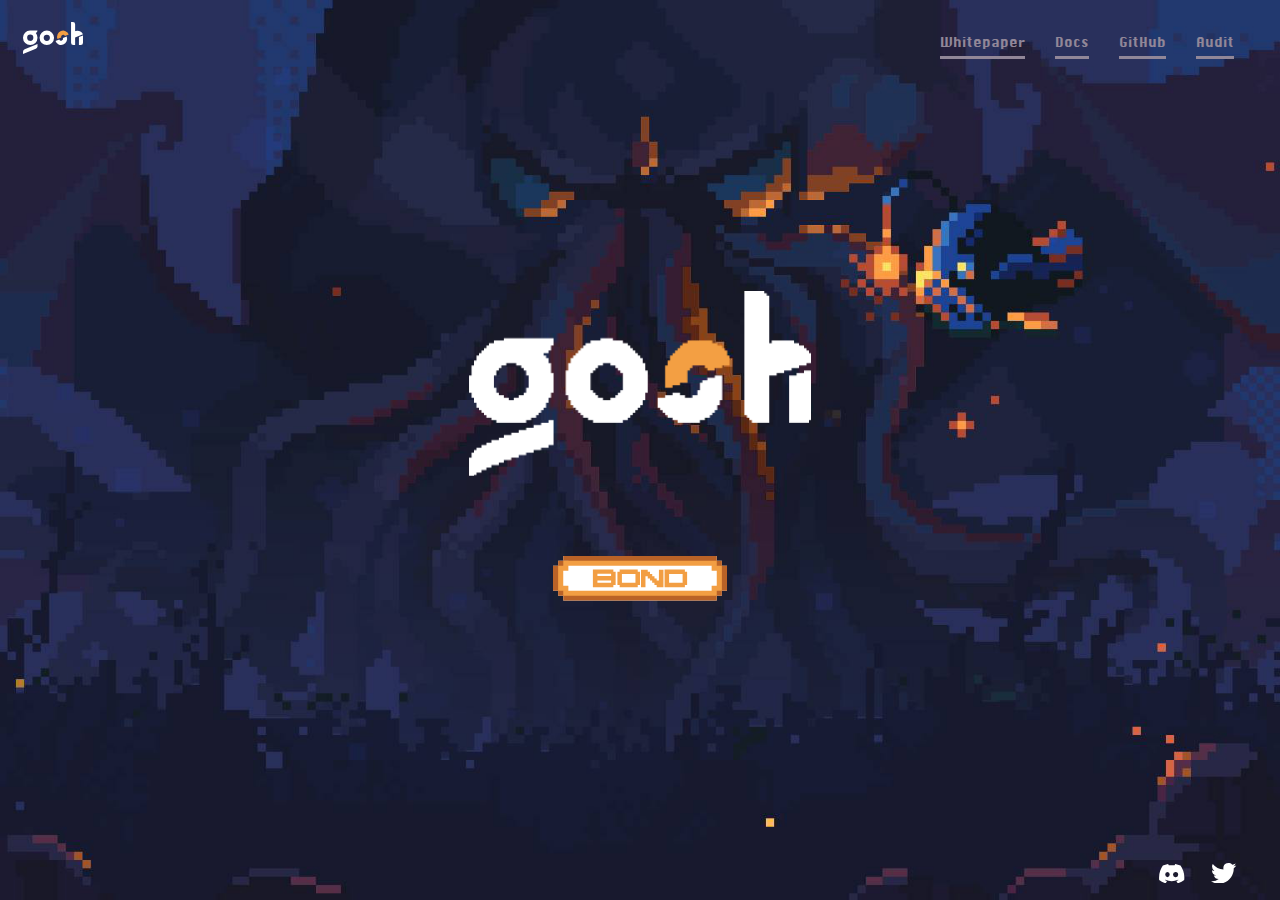
<file: index.html>
<html lang="" class="adapter-pc" style="font-size: 125.937px;">

<head>
    <meta charset="utf-8">
    <meta http-equiv="X-UA-Compatible" content="IE=edge">
    <meta name="viewport" content="width=device-width,initial-scale=1">
    <link rel="icon" href="favicon.ico">
    <title>Gosh</title>
    <link href="css/chunk-0bda73af.5513d7d2.css" rel="prefetch">
    <link href="css/chunk-17923a30.83232279.css" rel="prefetch">
    <link href="css/chunk-5d6a073c.6214b920.css" rel="prefetch">
    <link href="css/chunk-5f122b78.9e02d19f.css" rel="prefetch">
    <link href="css/chunk-b3394f08.de327e2a.css" rel="prefetch">
    <link href="js/chunk-0bda73af.dd2db3b6.js" rel="prefetch">
    <link href="js/chunk-17923a30.539be5fd.js" rel="prefetch">
    <link href="js/chunk-5d6a073c.10cf38d7.js" rel="prefetch">
    <link href="js/chunk-5f122b78.3b3dd0e3.js" rel="prefetch">
    <link href="js/chunk-b3394f08.213f56e0.js" rel="prefetch">
    <link href="css/app.966ac491.css" rel="preload" as="style">
    <link href="js/app.1b744d5b.js" rel="preload" as="script">
    <link href="js/chunk-vendors.252ba643.js" rel="preload" as="script">
    <link href="css/app.966ac491.css" rel="stylesheet">
    <link rel="stylesheet" type="text/css" href="css/chunk-b3394f08.de327e2a.css">
    <script charset="utf-8" src="js/chunk-b3394f08.213f56e0.js"></script>
</head>

<body><noscript><strong>We're sorry but gosh doesn't work properly without JavaScript enabled. Please enable it to
            continue.</strong></noscript>
    <div id="app">
        <div data-v-c00c9f9a="" class="app">
            <div data-v-c00c9f9a="" class="header">
                <div data-v-c00c9f9a=""><a data-v-c00c9f9a="" href="#/" aria-current="page"
                        class="router-link-exact-active router-link-active"><img data-v-c00c9f9a=""
                            src="img/logo.db27a524.svg" class="logo"></a></div>
                <div data-v-c00c9f9a="">
                    <ul data-v-c00c9f9a="">
                        <li data-v-c00c9f9a="">Whitepaper</li>
                        <li data-v-c00c9f9a="">
                            <a href="https://app.dework.xyz/gosh-realm" target="_blank"
                                style="text-decoration:none; color:#918798;">
                                Dework
                            </a>
                        </li>
                    </ul>
                </div>
            </div>
            <div data-v-c00c9f9a="" class="content">
                <div data-v-21598b4d="" data-v-c00c9f9a="" class="index ">
                    <div data-v-21598b4d="">
                        <div data-v-21598b4d=""><img data-v-21598b4d="" src="img/logo-1.5b1f2aac.svg"
                                class="index-logo"></div>
                    </div>
                </div>
            </div>
            <div data-v-c00c9f9a="" class="footer">
                <div data-v-18d4737c="" data-v-c00c9f9a="" class="footer"><a data-v-18d4737c=""
                        href="https://discord.gg/yT7JRFd8" target="_blank"><svg data-v-18d4737c=""
                            xmlns="http://www.w3.org/2000/svg" viewBox="0 0 40.89 31.17" class="svg-w">
                            <path data-v-18d4737c=""
                                d="M141.1,75a33.27,33.27,0,0,0-8.32-2.58.11.11,0,0,0-.13.06,23.23,23.23,0,0,0-1,2.13,31.18,31.18,0,0,0-9.35,0,22.13,22.13,0,0,0-1.05-2.13.12.12,0,0,0-.13-.06A33.35,33.35,0,0,0,112.75,75a.1.1,0,0,0,0,0,34.49,34.49,0,0,0-6,23.28.14.14,0,0,0,0,.1,34.22,34.22,0,0,0,10.21,5.16.15.15,0,0,0,.14,0,23.67,23.67,0,0,0,2.09-3.4.13.13,0,0,0-.07-.18,21.69,21.69,0,0,1-3.19-1.52.13.13,0,0,1,0-.22c.21-.16.43-.32.63-.49a.13.13,0,0,1,.13,0,24.17,24.17,0,0,0,20.56,0,.13.13,0,0,1,.13,0c.2.17.42.33.64.49a.14.14,0,0,1,0,.22,20.29,20.29,0,0,1-3.19,1.52.14.14,0,0,0-.07.18,28.67,28.67,0,0,0,2.09,3.4.15.15,0,0,0,.14,0,34.08,34.08,0,0,0,10.23-5.16.14.14,0,0,0,0-.1,34.22,34.22,0,0,0-6-23.27s0,0-.06,0M120.15,93.67a4.15,4.15,0,0,1,0-8.24,4.15,4.15,0,0,1,0,8.24m13.59,0a4.15,4.15,0,1,1,3.68-4.12,3.93,3.93,0,0,1-3.68,4.12"
                                transform="translate(-106.49 -72.41)" class="cls-svg"></path>
                        </svg></a><a data-v-18d4737c="" href=""><svg data-v-18d4737c=""
                            xmlns="http://www.w3.org/2000/svg" viewBox="0 0 38.35 31.17" class="svg-w">
                            <path data-v-18d4737c=""
                                d="M152.81,76.1a15.52,15.52,0,0,1-4.52,1.24A7.81,7.81,0,0,0,151.75,73a15.71,15.71,0,0,1-5,1.91,7.87,7.87,0,0,0-13.62,5.38,7.64,7.64,0,0,0,.21,1.8,22.35,22.35,0,0,1-16.22-8.22,7.79,7.79,0,0,0-1.07,4,7.87,7.87,0,0,0,3.5,6.55,7.79,7.79,0,0,1-3.56-1v.1a7.86,7.86,0,0,0,6.31,7.71,7.84,7.84,0,0,1-2.07.28,8,8,0,0,1-1.48-.14,7.88,7.88,0,0,0,7.35,5.46,15.79,15.79,0,0,1-9.77,3.37,16.51,16.51,0,0,1-1.88-.11,22.29,22.29,0,0,0,12.06,3.54c14.47,0,22.39-12,22.39-22.39,0-.35,0-.68,0-1A16,16,0,0,0,152.81,76.1Z"
                                transform="translate(-114.46 -72.41)" class="cls-svg"></path>
                        </svg></a></div>
            </div>
        </div>
    </div>
    <script src="js/chunk-vendors.252ba643.js"></script>
    <script src="js/app.1b744d5b.js"></script>
</body>
<div id="edge-translate-notifier-container" class="edge-translate-notifier-center"></div>

</html>
</file>
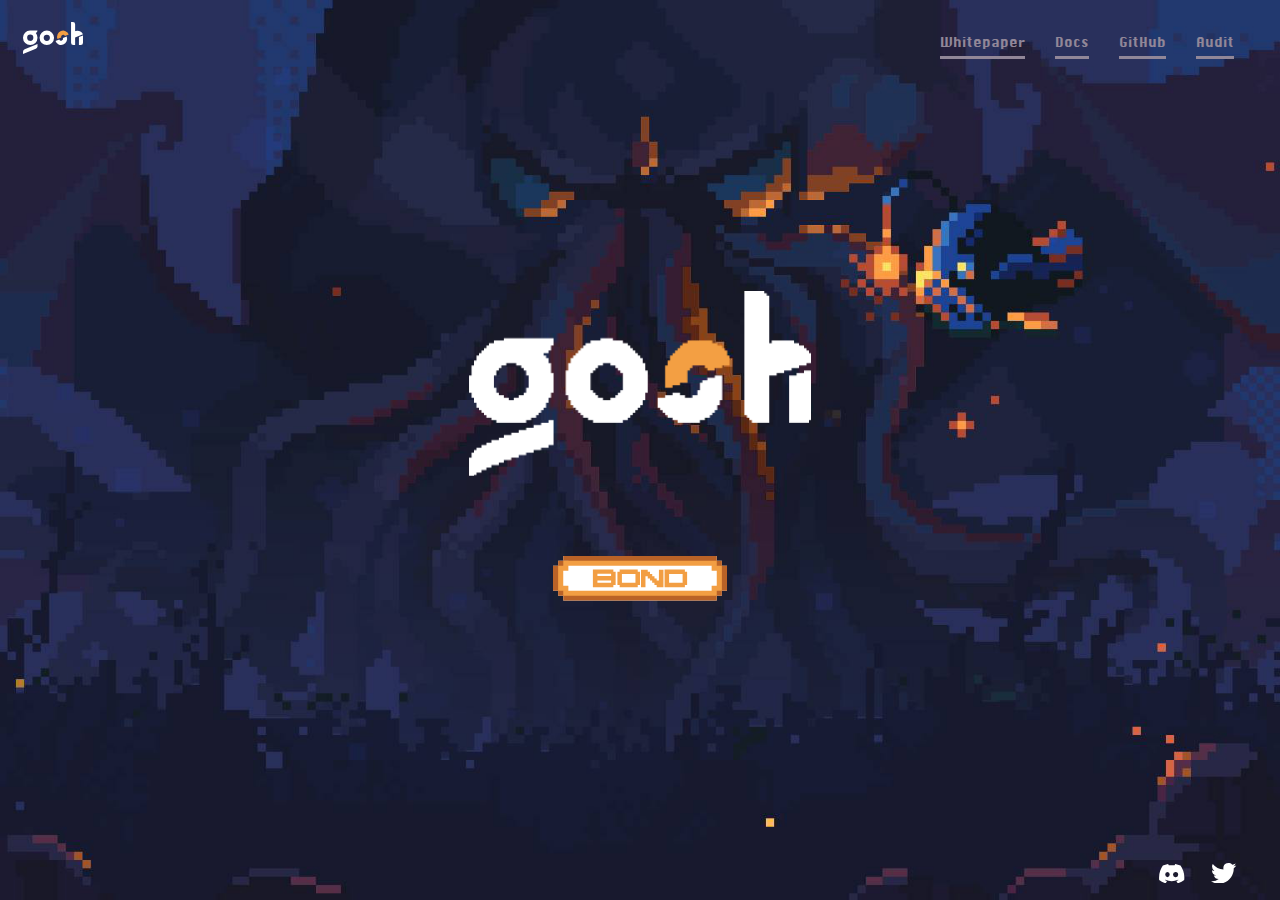
<file: gosh_spa.html>
<html lang="" class="adapter-pc" style="font-size: 125.937px;">

<head>
    <meta charset="utf-8">
    <meta http-equiv="X-UA-Compatible" content="IE=edge">
    <meta name="viewport" content="width=device-width,initial-scale=1">
    <link rel="icon" href="favicon.ico">
    <title>Gosh</title>
    <link href="css/chunk-0bda73af.5513d7d2.css" rel="prefetch">
    <link href="css/chunk-17923a30.83232279.css" rel="prefetch">
    <link href="css/chunk-5d6a073c.6214b920.css" rel="prefetch">
    <link href="css/chunk-5f122b78.9e02d19f.css" rel="prefetch">
    <link href="css/chunk-b3394f08.de327e2a.css" rel="prefetch">
    <link href="js/chunk-0bda73af.dd2db3b6.js" rel="prefetch">
    <link href="js/chunk-17923a30.539be5fd.js" rel="prefetch">
    <link href="js/chunk-5d6a073c.10cf38d7.js" rel="prefetch">
    <link href="js/chunk-5f122b78.3b3dd0e3.js" rel="prefetch">
    <link href="js/chunk-b3394f08.213f56e0.js" rel="prefetch">
    <link href="css/app.966ac491.css" rel="preload" as="style">
    <link href="js/app.1b744d5b.js" rel="preload" as="script">
    <link href="js/chunk-vendors.252ba643.js" rel="preload" as="script">
    <link href="css/app.966ac491.css" rel="stylesheet">
    <link rel="stylesheet" type="text/css" href="css/chunk-b3394f08.de327e2a.css">
    <script charset="utf-8" src="js/chunk-b3394f08.213f56e0.js"></script>
</head>

<body><noscript><strong>We're sorry but gosh doesn't work properly without JavaScript enabled. Please enable it to
            continue.</strong></noscript>
    <div id="app">
        <div data-v-c00c9f9a="" class="app">
            <div data-v-c00c9f9a="" class="header">
                <div data-v-c00c9f9a=""><a data-v-c00c9f9a="" href="#/" aria-current="page"
                        class="router-link-exact-active router-link-active"><img data-v-c00c9f9a=""
                            src="img/logo.db27a524.svg" class="logo"></a></div>
                <div data-v-c00c9f9a="">
                    <ul data-v-c00c9f9a="">
                        <li data-v-c00c9f9a="">Whitepaper</li>
                        <li data-v-c00c9f9a="">
                            <a href="https://app.dework.xyz/gosh-realm" target="_blank"
                                style="text-decoration:none; color:#918798;">
                                Dework
                            </a>
                        </li>
                    </ul>
                </div>
            </div>
            <div data-v-c00c9f9a="" class="content">
                <div data-v-21598b4d="" data-v-c00c9f9a="" class="index ">
                    <div data-v-21598b4d="">
                        <div data-v-21598b4d=""><img data-v-21598b4d="" src="img/logo-1.5b1f2aac.svg"
                                class="index-logo"></div>
                    </div>
                </div>
            </div>
            <div data-v-c00c9f9a="" class="footer">
                <div data-v-18d4737c="" data-v-c00c9f9a="" class="footer"><a data-v-18d4737c=""
                        href="https://discord.gg/yT7JRFd8" target="_blank"><svg data-v-18d4737c=""
                            xmlns="http://www.w3.org/2000/svg" viewBox="0 0 40.89 31.17" class="svg-w">
                            <path data-v-18d4737c=""
                                d="M141.1,75a33.27,33.27,0,0,0-8.32-2.58.11.11,0,0,0-.13.06,23.23,23.23,0,0,0-1,2.13,31.18,31.18,0,0,0-9.35,0,22.13,22.13,0,0,0-1.05-2.13.12.12,0,0,0-.13-.06A33.35,33.35,0,0,0,112.75,75a.1.1,0,0,0,0,0,34.49,34.49,0,0,0-6,23.28.14.14,0,0,0,0,.1,34.22,34.22,0,0,0,10.21,5.16.15.15,0,0,0,.14,0,23.67,23.67,0,0,0,2.09-3.4.13.13,0,0,0-.07-.18,21.69,21.69,0,0,1-3.19-1.52.13.13,0,0,1,0-.22c.21-.16.43-.32.63-.49a.13.13,0,0,1,.13,0,24.17,24.17,0,0,0,20.56,0,.13.13,0,0,1,.13,0c.2.17.42.33.64.49a.14.14,0,0,1,0,.22,20.29,20.29,0,0,1-3.19,1.52.14.14,0,0,0-.07.18,28.67,28.67,0,0,0,2.09,3.4.15.15,0,0,0,.14,0,34.08,34.08,0,0,0,10.23-5.16.14.14,0,0,0,0-.1,34.22,34.22,0,0,0-6-23.27s0,0-.06,0M120.15,93.67a4.15,4.15,0,0,1,0-8.24,4.15,4.15,0,0,1,0,8.24m13.59,0a4.15,4.15,0,1,1,3.68-4.12,3.93,3.93,0,0,1-3.68,4.12"
                                transform="translate(-106.49 -72.41)" class="cls-svg"></path>
                        </svg></a><a data-v-18d4737c="" href=""><svg data-v-18d4737c=""
                            xmlns="http://www.w3.org/2000/svg" viewBox="0 0 38.35 31.17" class="svg-w">
                            <path data-v-18d4737c=""
                                d="M152.81,76.1a15.52,15.52,0,0,1-4.52,1.24A7.81,7.81,0,0,0,151.75,73a15.71,15.71,0,0,1-5,1.91,7.87,7.87,0,0,0-13.62,5.38,7.64,7.64,0,0,0,.21,1.8,22.35,22.35,0,0,1-16.22-8.22,7.79,7.79,0,0,0-1.07,4,7.87,7.87,0,0,0,3.5,6.55,7.79,7.79,0,0,1-3.56-1v.1a7.86,7.86,0,0,0,6.31,7.71,7.84,7.84,0,0,1-2.07.28,8,8,0,0,1-1.48-.14,7.88,7.88,0,0,0,7.35,5.46,15.79,15.79,0,0,1-9.77,3.37,16.51,16.51,0,0,1-1.88-.11,22.29,22.29,0,0,0,12.06,3.54c14.47,0,22.39-12,22.39-22.39,0-.35,0-.68,0-1A16,16,0,0,0,152.81,76.1Z"
                                transform="translate(-114.46 -72.41)" class="cls-svg"></path>
                        </svg></a></div>
            </div>
        </div>
    </div>
    <script src="js/chunk-vendors.252ba643.js"></script>
    <script src="js/app.1b744d5b.js"></script>
</body>
<div id="edge-translate-notifier-container" class="edge-translate-notifier-center"></div>

</html>
</file>
<file: css/chunk-0bda73af.5513d7d2.css>
.s-button[data-v-b50bda0a]{background-size:100% 100%;border:0;cursor:pointer;line-height:1}.s-button>div[data-v-b50bda0a]{position:relative;top:-.01rem}.s1[data-v-b50bda0a]{background:url(../img/btn-1.8ca7975d.svg) 50% no-repeat scroll}.s2[data-v-b50bda0a]{background:url(../img/btn-2.31e78c09.svg) 50% no-repeat scroll}.s3[data-v-b50bda0a]{background:url(../img/btn-3.b461cdd2.svg) 50% no-repeat scroll}.coin[data-v-2f9743e9]{width:.5rem}.flex1[data-v-2f9743e9]{display:flex;align-items:center}.b-btn[data-v-2f9743e9]{width:1.4rem;height:.4rem;font-size:.18rem;color:#fff;font-family:acf}.flex.bank[data-v-2f9743e9]{justify-content:space-around;align-content:left}.bank-title[data-v-2f9743e9]{font-size:.24rem;font-weight:700;white-space:nowrap}.bank-desc[data-v-2f9743e9]{text-align:left;font-size:.18rem;color:#8b99b5}.price-s1[data-v-2f9743e9]{color:#f39f43;font-size:.24rem;font-weight:700}.price-s2[data-v-2f9743e9]{color:#8b99b5;font-size:.18rem;white-space:nowrap}.price-s3[data-v-2f9743e9]{font-size:.24rem;font-weight:700}.info[data-v-2f9743e9]{margin-left:.2rem}.info1[data-v-2f9743e9],.info[data-v-2f9743e9]{display:inline-block;background:url(../img/exc.02857740.svg) 50% no-repeat scroll;background-size:cover;width:.14rem;height:.14rem}.info1[data-v-2f9743e9]{margin-left:.1rem}.tb-container[data-v-2f9743e9]{margin:.15rem .48rem}.tb-container span[data-v-2f9743e9]{vertical-align:middle}.tb-item[data-v-2f9743e9]{display:flex;justify-content:space-between;align-items:center;text-align:left}.tb-item.head[data-v-2f9743e9]{font-size:.16rem}.tb-item>div[data-v-2f9743e9]{width:17%}.tb-item>div[data-v-2f9743e9]:first-child{flex-grow:1}.tb-item>div[data-v-2f9743e9]:nth-child(2){width:20%}.tb-item>div[data-v-2f9743e9]:nth-child(3){width:18%}.tb-item>div[data-v-2f9743e9]:nth-child(4){width:15%}.tb-item>div[data-v-2f9743e9]:nth-child(5){width:14%}.tb-container-s[data-v-2f9743e9]{overflow:auto;height:2.3rem}.tb-container-s .tb-item[data-v-2f9743e9]{margin:0 .45rem .18rem .45rem}.flower[data-v-2f9743e9]{width:.38rem;vertical-align:middle;margin-right:.15rem}.tb-item-title[data-v-2f9743e9]{font-size:.2rem;font-weight:700;vertical-align:middle}.s2[data-v-2f9743e9]{width:2.6rem;margin-right:1.2rem;margin-top:.28rem;font-size:.23rem;font-family:acf;color:#f39f43;height:.7rem}.bond[data-v-2f9743e9]{width:88.89%;margin:auto;padding-top:.12rem}.bond-item[data-v-2f9743e9]{background:url(../img/border.bfe28015.svg) 50% no-repeat scroll;background-size:100% 100%;height:3.6rem;margin-bottom:.31rem;margin-top:-.01rem;overflow:hidden}.bond-item.s-1[data-v-2f9743e9]{height:3.4rem}.bond-item-container[data-v-2f9743e9]{overflow:auto;height:100%}.flex[data-v-2f9743e9]{margin:.2rem .42rem;align-items:center}.flex>div[data-v-2f9743e9]:first-child{width:45%}.flex>div[data-v-2f9743e9]:last-child{width:48%}.flex.token[data-v-2f9743e9]{text-align:left}.flex-token[data-v-2f9743e9]{display:flex;text-align:left}.flex-token>div[data-v-2f9743e9]{width:33%}.token-title[data-v-2f9743e9]{color:#8b99b5;margin-bottom:.1rem;margin-top:.55rem}.token-desc[data-v-2f9743e9],.token-title[data-v-2f9743e9]{font-size:.24rem;font-weight:700}.gosh[data-v-2f9743e9]{width:1.2rem;margin-right:.37rem;vertical-align:middle}.gosh-title[data-v-2f9743e9]{font-size:.36rem;font-weight:700;vertical-align:middle}.gosh-desc[data-v-2f9743e9]{font-size:.24rem;line-height:.28rem;margin-top:.32rem;height:1.29rem;overflow:auto;font-weight:700}
</file>
<file: css/chunk-17923a30.83232279.css>
.s-button[data-v-b50bda0a]{background-size:100% 100%;border:0;cursor:pointer;line-height:1}.s-button>div[data-v-b50bda0a]{position:relative;top:-.01rem}.s1[data-v-b50bda0a]{background:url(../img/btn-1.8ca7975d.svg) 50% no-repeat scroll}.s2[data-v-b50bda0a]{background:url(../img/btn-2.31e78c09.svg) 50% no-repeat scroll}.s3[data-v-b50bda0a]{background:url(../img/btn-3.b461cdd2.svg) 50% no-repeat scroll}.vest-btn[data-v-e792f71c]{width:4.64rem;height:.95rem;color:var(--color-c2);font-size:.22rem;font-family:acf}.vest-btn span[data-v-e792f71c],.vest-btn svg[data-v-e792f71c]{vertical-align:middle}.vest-btn.white[data-v-e792f71c]{color:#fff}.cls-1[data-v-e792f71c]{fill:var(--color-c2)}.twitter[data-v-e792f71c]{width:.38rem}.vest-desc[data-v-e792f71c]{font-size:.24rem;color:var(--color-c6);margin-bottom:.39rem}.flex.vest[data-v-e792f71c]{font-size:.24rem;margin-bottom:.24rem}.flex.vest span[data-v-e792f71c]{margin-left:.06rem}.vest-coin[data-v-e792f71c],.vest-title[data-v-e792f71c]{margin-bottom:.14rem;font-size:.24rem}.vest-sub-title[data-v-e792f71c]{margin-bottom:.54rem;font-size:.37rem}.vest-sub-title span[data-v-e792f71c]{margin:0 .125rem}.coin[data-v-e792f71c]{width:.5rem;margin:0 .06rem}.detail[data-v-e792f71c]{background:url(../img/border.bfe28015.svg) 50% no-repeat scroll;background-size:100%;width:69%;margin:0 auto;overflow:hidden}.detail .detail-content[data-v-e792f71c]{margin:.8rem 2.79rem .4rem 2.79rem}
</file>
<file: css/chunk-5d6a073c.6214b920.css>
.s-button[data-v-b50bda0a]{background-size:100% 100%;border:0;cursor:pointer;line-height:1}.s-button>div[data-v-b50bda0a]{position:relative;top:-.01rem}.s1[data-v-b50bda0a]{background:url(../img/btn-1.8ca7975d.svg) 50% no-repeat scroll}.s2[data-v-b50bda0a]{background:url(../img/btn-2.31e78c09.svg) 50% no-repeat scroll}.s3[data-v-b50bda0a]{background:url(../img/btn-3.b461cdd2.svg) 50% no-repeat scroll}.mybond-c[data-v-4df350d7]{font-size:.24rem;color:#8b99b5;margin-top:.24rem;font-weight:700}.mybond-s[data-v-4df350d7]{margin-bottom:1.3rem;margin-top:.08rem}.mybond-s img[data-v-4df350d7]{width:1.25rem;vertical-align:middle;margin-right:.37rem}.mybond-s span[data-v-4df350d7]{font-size:.38rem;font-weight:700;vertical-align:middle}.small-coin[data-v-4df350d7]{width:.2rem;vertical-align:middle}.coin[data-v-4df350d7]{width:.5rem}.flex1[data-v-4df350d7]{display:flex;align-items:center}.b-btn[data-v-4df350d7]{width:1.4rem;height:.4rem;font-size:.18rem;color:#fff;font-family:acf;letter-spacing:.05rem}.flex.bank[data-v-4df350d7]{justify-content:space-around;align-content:left}.bank-title[data-v-4df350d7]{font-size:.24rem;font-weight:700;white-space:nowrap}.bank-desc[data-v-4df350d7]{text-align:left;font-size:.18rem;color:#8b99b5}.price-s1[data-v-4df350d7]{color:#f39f43;font-size:.24rem;font-weight:700}.price-s2[data-v-4df350d7]{color:#8b99b5;font-size:.18rem;white-space:nowrap}.price-s3[data-v-4df350d7]{font-size:.24rem;font-weight:700}.info[data-v-4df350d7]{display:inline-block;background:url(../img/exc.02857740.svg) 50% no-repeat scroll;background-size:cover;width:.14rem;height:.14rem;margin-left:.2rem}.tb-container[data-v-4df350d7]{margin:.15rem .48rem}.tb-container span[data-v-4df350d7]{vertical-align:middle}.tb-item[data-v-4df350d7]{display:flex;justify-content:space-between;align-items:center;text-align:left}.tb-item.head[data-v-4df350d7]{font-size:.16rem}.tb-item>div[data-v-4df350d7]{width:17%}.tb-item>div[data-v-4df350d7]:first-child{flex-grow:1}.tb-item>div[data-v-4df350d7]:nth-child(2){width:20%}.tb-item>div[data-v-4df350d7]:nth-child(3){width:18%}.tb-item>div[data-v-4df350d7]:nth-child(4){width:15%}.tb-item>div[data-v-4df350d7]:nth-child(5){width:14%}.tb-container-s[data-v-4df350d7]{overflow:auto;height:2.3rem;margin-top:.25rem}.tb-container-s .tb-item[data-v-4df350d7]{margin:0 .45rem .3rem .45rem}.flower[data-v-4df350d7]{width:.38rem;vertical-align:middle;margin-right:.15rem}.tb-item-title[data-v-4df350d7]{font-size:.2rem;font-weight:700;vertical-align:middle}.s2[data-v-4df350d7]{width:2.6rem;margin-right:1.2rem;margin-top:.28rem;font-size:.23rem;font-family:acf;color:#f39f43;height:.7rem}.bond[data-v-4df350d7]{width:88.89%;margin:auto;padding-top:.12rem}.bond-item[data-v-4df350d7]{background:url(../img/border.bfe28015.svg) 50% no-repeat scroll;background-size:100% 100%;height:3.6rem;margin-bottom:.31rem;margin-top:-.01rem;overflow:hidden}.bond-item.s-1[data-v-4df350d7]{height:3.4rem}.bond-item-container[data-v-4df350d7]{overflow:auto;height:100%}.flex[data-v-4df350d7]{margin:.2rem .42rem;align-items:center}.flex>div[data-v-4df350d7]:first-child{width:45%}.flex>div[data-v-4df350d7]:last-child{width:48%}.flex.token[data-v-4df350d7]{text-align:left}.flex-token[data-v-4df350d7]{display:flex;text-align:left}.flex-token>div[data-v-4df350d7]{width:33%}.token-title[data-v-4df350d7]{color:#8b99b5;margin-bottom:.1rem;margin-top:.55rem}.token-desc[data-v-4df350d7],.token-title[data-v-4df350d7]{font-size:.24rem;font-weight:700}.gosh[data-v-4df350d7]{width:1.2rem;margin-right:.37rem;vertical-align:middle}.gosh-title[data-v-4df350d7]{font-size:.36rem;font-weight:700;vertical-align:middle}.gosh-desc[data-v-4df350d7]{font-size:.24rem;line-height:.28rem;margin-top:.32rem;height:1.29rem;overflow:auto;font-weight:700}
</file>
<file: css/chunk-5f122b78.9e02d19f.css>
.s-button[data-v-b50bda0a]{background-size:100% 100%;border:0;cursor:pointer;line-height:1}.s-button>div[data-v-b50bda0a]{position:relative;top:-.01rem}.s1[data-v-b50bda0a]{background:url(../img/btn-1.8ca7975d.svg) 50% no-repeat scroll}.s2[data-v-b50bda0a]{background:url(../img/btn-2.31e78c09.svg) 50% no-repeat scroll}.s3[data-v-b50bda0a]{background:url(../img/btn-3.b461cdd2.svg) 50% no-repeat scroll}.flex.coin[data-v-8ca08566]{width:100%;justify-content:space-between}.flex.coin>div[data-v-8ca08566]{width:100%}.slp-btn[data-v-8ca08566]{width:4.64rem;height:.95rem;color:var(--color-c2);font-size:.22rem;font-family:acf;margin:.47rem 0}.flex[data-v-8ca08566]{align-items:center}.price[data-v-8ca08566]{font-size:.24rem;vertical-align:middle;margin-left:.1rem}.time[data-v-8ca08566]{width:.32rem}.sub-desc-s[data-v-8ca08566]{font-size:.24rem;color:var(--color-c6);font-weight:700}.coin[data-v-8ca08566]{width:.5rem;vertical-align:middle;margin-right:.1rem}.detail-title[data-v-8ca08566]{font-size:.37rem;font-weight:700;margin-bottom:.32rem}.sub-title[data-v-8ca08566]{font-size:.35rem;margin-bottom:.15rem}.sub-desc[data-v-8ca08566]{font-size:.2rem}.flex.view[data-v-8ca08566]{font-size:.17rem;margin-bottom:.23rem;align-items:center}.flex.view span[data-v-8ca08566]{vertical-align:middle}.detail[data-v-8ca08566]{background:url(../img/border.bfe28015.svg) 50% no-repeat scroll;background-size:100%;width:69%;margin:0 auto;overflow:hidden}.detail .detail-content[data-v-8ca08566]{margin:.8rem 1.32rem}.info[data-v-8ca08566]{display:inline-block;background:url(../img/exc.02857740.svg) 50% no-repeat scroll;background-size:cover;width:.14rem;height:.14rem;margin-left:.1rem}
</file>
<file: css/chunk-b3394f08.de327e2a.css>
.index[data-v-21598b4d]{position:absolute;top:50%;left:50%;transform:translate3d(-50%,-50%,0);text-align:center;margin-top:-.49rem}.index-btn[data-v-21598b4d]{width:2.6rem;margin-top:1.2rem;cursor:pointer}.index-logo[data-v-21598b4d]{width:5.13rem}
</file>
<file: css/app.966ac491.css>
#app{font-family:Avenir,Helvetica,Arial,sans-serif;-webkit-font-smoothing:antialiased;-moz-osx-font-smoothing:grayscale;text-align:center;color:#fff}#nav{padding:30px}#nav a{font-weight:700;color:#2c3e50}#nav a.router-link-exact-active{color:#42b983}.footer[data-v-18d4737c]{text-align:right;margin-right:.65rem;padding-bottom:.25rem}.svg-w[data-v-18d4737c]{width:.38rem;margin-left:.4rem}.cls-svg[data-v-18d4737c]{fill:#fff}a:hover .cls-svg[data-v-18d4737c]{fill:#ff9d46}.app[data-v-c00c9f9a]{display:flex;flex-direction:column;min-height:100vh}.app .content[data-v-c00c9f9a]{position:relative;flex-grow:1}.back[data-v-c00c9f9a]{width:.5rem;margin-left:-.35rem}.header[data-v-c00c9f9a]{margin:.33rem .69rem;display:flex;justify-content:space-between}.header .logo[data-v-c00c9f9a]{width:.91rem;margin-left:-.35rem}.header>div[data-v-c00c9f9a]:last-child{text-align:right}.header ul li[data-v-c00c9f9a]{display:inline-block;margin-left:.45rem;cursor:pointer;color:#918798;font-family:krf;font-size:.2rem}.header ul li[data-v-c00c9f9a]:after{content:"";display:block;background:#918798;height:.04rem;margin-top:.1rem}.header ul li[data-v-c00c9f9a]:hover{color:#fff}.header ul li[data-v-c00c9f9a]:hover:after{background:#fff}.header ul li.active[data-v-c00c9f9a]{color:#fff}.header ul li.active[data-v-c00c9f9a]:after{background:#fff}body,html{margin:0;padding:0;font-size:14px;line-height:1;background-color:#28292c;background:url(../img/index.5a338bd2.jpg) 50% no-repeat fixed;background-size:cover}@font-face{font-family:acf;src:url(../fonts/AC-4B20_Unicode.b24b08ac.otf) format("otf"),url(../fonts/AC-4B20_Unicode.40a2fefe.ttf) format("ttf"),url(../fonts/AC-4B20_Unicode.86cdeb47.woff) format("woff")}@font-face{font-family:krf;src:url(../fonts/Krungthep.e5bf0519.otf) format("otf"),url(../fonts/Krungthep.15ec0931.ttf) format("ttf"),url(../fonts/Krungthep.e48fa4df.woff) format("woff")}.flex{display:flex;justify-content:space-between}::-webkit-scrollbar{width:5px;height:5px}::-webkit-scrollbar-track{background-color:transparent}::-webkit-scrollbar-thumb,::-webkit-scrollbar-thumb:hover{background-color:#a1a4ab}::-webkit-scrollbar-thumb:active{background-color:#a1a4ab}.t-center{text-align:center}.t-left{text-align:left}.t-right{text-align:right}.vm{vertical-align:middle}:root{--color-c1:#1c3077;--color-c2:#ff9d47;--color-c3:#37a8a6;--color-c4:#942460;--color-c5:#ff5a3c;--color-c6:#8b99b5}.c1{color:var(--color-c1)}.c2{color:var(--color-c2)}.c3{color:var(--color-c3)}.c4{color:var(--color-c4)}.c5{color:var(--color-c5)}.c6{color:var(--color-c6)}/*!
Animate.css - http://daneden.me/animate
Licensed under the MIT license

Copyright (c) 2013 Daniel Eden

Permission is hereby granted, free of charge, to any person obtaining a copy of this software and associated documentation files (the "Software"), to deal in the Software without restriction, including without limitation the rights to use, copy, modify, merge, publish, distribute, sublicense, and/or sell copies of the Software, and to permit persons to whom the Software is furnished to do so, subject to the following conditions:

The above copyright notice and this permission notice shall be included in all copies or substantial portions of the Software.

THE SOFTWARE IS PROVIDED "AS IS", WITHOUT WARRANTY OF ANY KIND, EXPRESS OR IMPLIED, INCLUDING BUT NOT LIMITED TO THE WARRANTIES OF MERCHANTABILITY, FITNESS FOR A PARTICULAR PURPOSE AND NONINFRINGEMENT. IN NO EVENT SHALL THE AUTHORS OR COPYRIGHT HOLDERS BE LIABLE FOR ANY CLAIM, DAMAGES OR OTHER LIABILITY, WHETHER IN AN ACTION OF CONTRACT, TORT OR OTHERWISE, ARISING FROM, OUT OF OR IN CONNECTION WITH THE SOFTWARE OR THE USE OR OTHER DEALINGS IN THE SOFTWARE.
*/.animated{-webkit-animation-duration:1s;animation-duration:1s;-webkit-animation-fill-mode:both;animation-fill-mode:both}.animated.infinite{-webkit-animation-iteration-count:infinite;animation-iteration-count:infinite}.animated.hinge{-webkit-animation-duration:2s;animation-duration:2s}@-webkit-keyframes bounce{0%,20%,50%,80%,to{transform:translateY(0)}40%{transform:translateY(-30px)}60%{transform:translateY(-15px)}}@keyframes bounce{0%,20%,50%,80%,to{transform:translateY(0)}40%{transform:translateY(-30px)}60%{transform:translateY(-15px)}}.bounce{-webkit-animation-name:bounce;animation-name:bounce}@-webkit-keyframes flash{0%,50%,to{opacity:1}25%,75%{opacity:0}}@keyframes flash{0%,50%,to{opacity:1}25%,75%{opacity:0}}.flash{-webkit-animation-name:flash;animation-name:flash}@-webkit-keyframes pulse{0%{transform:scale(1)}50%{transform:scale(1.1)}to{transform:scale(1)}}@keyframes pulse{0%{transform:scale(1)}50%{transform:scale(1.1)}to{transform:scale(1)}}.pulse{-webkit-animation-name:pulse;animation-name:pulse}@-webkit-keyframes rubberBand{0%{transform:scale(1)}30%{transform:scaleX(1.25) scaleY(.75)}40%{transform:scaleX(.75) scaleY(1.25)}60%{transform:scaleX(1.15) scaleY(.85)}to{transform:scale(1)}}@keyframes rubberBand{0%{transform:scale(1)}30%{transform:scaleX(1.25) scaleY(.75)}40%{transform:scaleX(.75) scaleY(1.25)}60%{transform:scaleX(1.15) scaleY(.85)}to{transform:scale(1)}}.rubberBand{-webkit-animation-name:rubberBand;animation-name:rubberBand}@-webkit-keyframes shake{0%,to{transform:translateX(0)}10%,30%,50%,70%,90%{transform:translateX(-10px)}20%,40%,60%,80%{transform:translateX(10px)}}@keyframes shake{0%,to{transform:translateX(0)}10%,30%,50%,70%,90%{transform:translateX(-10px)}20%,40%,60%,80%{transform:translateX(10px)}}.shake{-webkit-animation-name:shake;animation-name:shake}@-webkit-keyframes swing{20%{transform:rotate(15deg)}40%{transform:rotate(-10deg)}60%{transform:rotate(5deg)}80%{transform:rotate(-5deg)}to{transform:rotate(0deg)}}@keyframes swing{20%{transform:rotate(15deg)}40%{transform:rotate(-10deg)}60%{transform:rotate(5deg)}80%{transform:rotate(-5deg)}to{transform:rotate(0deg)}}.swing{transform-origin:top center;-webkit-animation-name:swing;animation-name:swing}@-webkit-keyframes tada{0%{transform:scale(1)}10%,20%{transform:scale(.9) rotate(-3deg)}30%,50%,70%,90%{transform:scale(1.1) rotate(3deg)}40%,60%,80%{transform:scale(1.1) rotate(-3deg)}to{transform:scale(1) rotate(0)}}@keyframes tada{0%{transform:scale(1)}10%,20%{transform:scale(.9) rotate(-3deg)}30%,50%,70%,90%{transform:scale(1.1) rotate(3deg)}40%,60%,80%{transform:scale(1.1) rotate(-3deg)}to{transform:scale(1) rotate(0)}}.tada{-webkit-animation-name:tada;animation-name:tada}@-webkit-keyframes wobble{0%{transform:translateX(0)}15%{transform:translateX(-25%) rotate(-5deg)}30%{transform:translateX(20%) rotate(3deg)}45%{transform:translateX(-15%) rotate(-3deg)}60%{transform:translateX(10%) rotate(2deg)}75%{transform:translateX(-5%) rotate(-1deg)}to{transform:translateX(0)}}@keyframes wobble{0%{transform:translateX(0)}15%{transform:translateX(-25%) rotate(-5deg)}30%{transform:translateX(20%) rotate(3deg)}45%{transform:translateX(-15%) rotate(-3deg)}60%{transform:translateX(10%) rotate(2deg)}75%{transform:translateX(-5%) rotate(-1deg)}to{transform:translateX(0)}}.wobble{-webkit-animation-name:wobble;animation-name:wobble}@-webkit-keyframes bounceIn{0%{opacity:0;transform:scale(.3)}50%{opacity:1;transform:scale(1.05)}70%{transform:scale(.9)}to{opacity:1;transform:scale(1)}}@keyframes bounceIn{0%{opacity:0;transform:scale(.3)}50%{opacity:1;transform:scale(1.05)}70%{transform:scale(.9)}to{opacity:1;transform:scale(1)}}.bounceIn{-webkit-animation-name:bounceIn;animation-name:bounceIn}@-webkit-keyframes bounceInDown{0%{opacity:0;transform:translateY(-2000px)}60%{opacity:1;transform:translateY(30px)}80%{transform:translateY(-10px)}to{transform:translateY(0)}}@keyframes bounceInDown{0%{opacity:0;transform:translateY(-2000px)}60%{opacity:1;transform:translateY(30px)}80%{transform:translateY(-10px)}to{transform:translateY(0)}}.bounceInDown{-webkit-animation-name:bounceInDown;animation-name:bounceInDown}@-webkit-keyframes bounceInLeft{0%{opacity:0;transform:translateX(-2000px)}60%{opacity:1;transform:translateX(30px)}80%{transform:translateX(-10px)}to{transform:translateX(0)}}@keyframes bounceInLeft{0%{opacity:0;transform:translateX(-2000px)}60%{opacity:1;transform:translateX(30px)}80%{transform:translateX(-10px)}to{transform:translateX(0)}}.bounceInLeft{-webkit-animation-name:bounceInLeft;animation-name:bounceInLeft}@-webkit-keyframes bounceInRight{0%{opacity:0;transform:translateX(2000px)}60%{opacity:1;transform:translateX(-30px)}80%{transform:translateX(10px)}to{transform:translateX(0)}}@keyframes bounceInRight{0%{opacity:0;transform:translateX(2000px)}60%{opacity:1;transform:translateX(-30px)}80%{transform:translateX(10px)}to{transform:translateX(0)}}.bounceInRight{-webkit-animation-name:bounceInRight;animation-name:bounceInRight}@-webkit-keyframes bounceInUp{0%{opacity:0;transform:translateY(2000px)}60%{opacity:1;transform:translateY(-30px)}80%{transform:translateY(10px)}to{transform:translateY(0)}}@keyframes bounceInUp{0%{opacity:0;transform:translateY(2000px)}60%{opacity:1;transform:translateY(-30px)}80%{transform:translateY(10px)}to{transform:translateY(0)}}.bounceInUp{-webkit-animation-name:bounceInUp;animation-name:bounceInUp}@-webkit-keyframes bounceOut{0%{transform:scale(1)}25%{transform:scale(.95)}50%{opacity:1;transform:scale(1.1)}to{opacity:0;transform:scale(.3)}}@keyframes bounceOut{0%{transform:scale(1)}25%{transform:scale(.95)}50%{opacity:1;transform:scale(1.1)}to{opacity:0;transform:scale(.3)}}.bounceOut{-webkit-animation-name:bounceOut;animation-name:bounceOut}@-webkit-keyframes bounceOutDown{0%{transform:translateY(0)}20%{opacity:1;transform:translateY(-20px)}to{opacity:0;transform:translateY(2000px)}}@keyframes bounceOutDown{0%{transform:translateY(0)}20%{opacity:1;transform:translateY(-20px)}to{opacity:0;transform:translateY(2000px)}}.bounceOutDown{-webkit-animation-name:bounceOutDown;animation-name:bounceOutDown}@-webkit-keyframes bounceOutLeft{0%{transform:translateX(0)}20%{opacity:1;transform:translateX(20px)}to{opacity:0;transform:translateX(-2000px)}}@keyframes bounceOutLeft{0%{transform:translateX(0)}20%{opacity:1;transform:translateX(20px)}to{opacity:0;transform:translateX(-2000px)}}.bounceOutLeft{-webkit-animation-name:bounceOutLeft;animation-name:bounceOutLeft}@-webkit-keyframes bounceOutRight{0%{transform:translateX(0)}20%{opacity:1;transform:translateX(-20px)}to{opacity:0;transform:translateX(2000px)}}@keyframes bounceOutRight{0%{transform:translateX(0)}20%{opacity:1;transform:translateX(-20px)}to{opacity:0;transform:translateX(2000px)}}.bounceOutRight{-webkit-animation-name:bounceOutRight;animation-name:bounceOutRight}@-webkit-keyframes bounceOutUp{0%{transform:translateY(0)}20%{opacity:1;transform:translateY(20px)}to{opacity:0;transform:translateY(-2000px)}}@keyframes bounceOutUp{0%{transform:translateY(0)}20%{opacity:1;transform:translateY(20px)}to{opacity:0;transform:translateY(-2000px)}}.bounceOutUp{-webkit-animation-name:bounceOutUp;animation-name:bounceOutUp}@-webkit-keyframes fadeIn{0%{opacity:0}to{opacity:1}}@keyframes fadeIn{0%{opacity:0}to{opacity:1}}.fadeIn{-webkit-animation-name:fadeIn;animation-name:fadeIn}@-webkit-keyframes fadeInDown{0%{opacity:0;transform:translateY(-20px)}to{opacity:1;transform:translateY(0)}}@keyframes fadeInDown{0%{opacity:0;transform:translateY(-20px)}to{opacity:1;transform:translateY(0)}}.fadeInDown{-webkit-animation-name:fadeInDown;animation-name:fadeInDown}@-webkit-keyframes fadeInDownBig{0%{opacity:0;transform:translateY(-2000px)}to{opacity:1;transform:translateY(0)}}@keyframes fadeInDownBig{0%{opacity:0;transform:translateY(-2000px)}to{opacity:1;transform:translateY(0)}}.fadeInDownBig{-webkit-animation-name:fadeInDownBig;animation-name:fadeInDownBig}@-webkit-keyframes fadeInLeft{0%{opacity:0;transform:translateX(-20px)}to{opacity:1;transform:translateX(0)}}@keyframes fadeInLeft{0%{opacity:0;transform:translateX(-20px)}to{opacity:1;transform:translateX(0)}}.fadeInLeft{-webkit-animation-name:fadeInLeft;animation-name:fadeInLeft}@-webkit-keyframes fadeInLeftBig{0%{opacity:0;transform:translateX(-2000px)}to{opacity:1;transform:translateX(0)}}@keyframes fadeInLeftBig{0%{opacity:0;transform:translateX(-2000px)}to{opacity:1;transform:translateX(0)}}.fadeInLeftBig{-webkit-animation-name:fadeInLeftBig;animation-name:fadeInLeftBig}@-webkit-keyframes fadeInRight{0%{opacity:0;transform:translateX(20px)}to{opacity:1;transform:translateX(0)}}@keyframes fadeInRight{0%{opacity:0;transform:translateX(20px)}to{opacity:1;transform:translateX(0)}}.fadeInRight{-webkit-animation-name:fadeInRight;animation-name:fadeInRight}@-webkit-keyframes fadeInRightBig{0%{opacity:0;transform:translateX(2000px)}to{opacity:1;transform:translateX(0)}}@keyframes fadeInRightBig{0%{opacity:0;transform:translateX(2000px)}to{opacity:1;transform:translateX(0)}}.fadeInRightBig{-webkit-animation-name:fadeInRightBig;animation-name:fadeInRightBig}@-webkit-keyframes fadeInUp{0%{opacity:0;transform:translateY(20px)}to{opacity:1;transform:translateY(0)}}@keyframes fadeInUp{0%{opacity:0;transform:translateY(20px)}to{opacity:1;transform:translateY(0)}}.fadeInUp{-webkit-animation-name:fadeInUp;animation-name:fadeInUp}@-webkit-keyframes fadeInUpBig{0%{opacity:0;transform:translateY(2000px)}to{opacity:1;transform:translateY(0)}}@keyframes fadeInUpBig{0%{opacity:0;transform:translateY(2000px)}to{opacity:1;transform:translateY(0)}}.fadeInUpBig{-webkit-animation-name:fadeInUpBig;animation-name:fadeInUpBig}@-webkit-keyframes fadeOut{0%{opacity:1}to{opacity:0}}@keyframes fadeOut{0%{opacity:1}to{opacity:0}}.fadeOut{-webkit-animation-name:fadeOut;animation-name:fadeOut}@-webkit-keyframes fadeOutDown{0%{opacity:1;transform:translateY(0)}to{opacity:0;transform:translateY(20px)}}@keyframes fadeOutDown{0%{opacity:1;transform:translateY(0)}to{opacity:0;transform:translateY(20px)}}.fadeOutDown{-webkit-animation-name:fadeOutDown;animation-name:fadeOutDown}@-webkit-keyframes fadeOutDownBig{0%{opacity:1;transform:translateY(0)}to{opacity:0;transform:translateY(2000px)}}@keyframes fadeOutDownBig{0%{opacity:1;transform:translateY(0)}to{opacity:0;transform:translateY(2000px)}}.fadeOutDownBig{-webkit-animation-name:fadeOutDownBig;animation-name:fadeOutDownBig}@-webkit-keyframes fadeOutLeft{0%{opacity:1;transform:translateX(0)}to{opacity:0;transform:translateX(-20px)}}@keyframes fadeOutLeft{0%{opacity:1;transform:translateX(0)}to{opacity:0;transform:translateX(-20px)}}.fadeOutLeft{-webkit-animation-name:fadeOutLeft;animation-name:fadeOutLeft}@-webkit-keyframes fadeOutLeftBig{0%{opacity:1;transform:translateX(0)}to{opacity:0;transform:translateX(-2000px)}}@keyframes fadeOutLeftBig{0%{opacity:1;transform:translateX(0)}to{opacity:0;transform:translateX(-2000px)}}.fadeOutLeftBig{-webkit-animation-name:fadeOutLeftBig;animation-name:fadeOutLeftBig}@-webkit-keyframes fadeOutRight{0%{opacity:1;transform:translateX(0)}to{opacity:0;transform:translateX(20px)}}@keyframes fadeOutRight{0%{opacity:1;transform:translateX(0)}to{opacity:0;transform:translateX(20px)}}.fadeOutRight{-webkit-animation-name:fadeOutRight;animation-name:fadeOutRight}@-webkit-keyframes fadeOutRightBig{0%{opacity:1;transform:translateX(0)}to{opacity:0;transform:translateX(2000px)}}@keyframes fadeOutRightBig{0%{opacity:1;transform:translateX(0)}to{opacity:0;transform:translateX(2000px)}}.fadeOutRightBig{-webkit-animation-name:fadeOutRightBig;animation-name:fadeOutRightBig}@-webkit-keyframes fadeOutUp{0%{opacity:1;transform:translateY(0)}to{opacity:0;transform:translateY(-20px)}}@keyframes fadeOutUp{0%{opacity:1;transform:translateY(0)}to{opacity:0;transform:translateY(-20px)}}.fadeOutUp{-webkit-animation-name:fadeOutUp;animation-name:fadeOutUp}@-webkit-keyframes fadeOutUpBig{0%{opacity:1;transform:translateY(0)}to{opacity:0;transform:translateY(-2000px)}}@keyframes fadeOutUpBig{0%{opacity:1;transform:translateY(0)}to{opacity:0;transform:translateY(-2000px)}}.fadeOutUpBig{-webkit-animation-name:fadeOutUpBig;animation-name:fadeOutUpBig}@-webkit-keyframes flip{0%{transform:perspective(400px) translateZ(0) rotateY(0) scale(1);-webkit-animation-timing-function:ease-out;animation-timing-function:ease-out}40%{transform:perspective(400px) translateZ(150px) rotateY(170deg) scale(1);-webkit-animation-timing-function:ease-out;animation-timing-function:ease-out}50%{transform:perspective(400px) translateZ(150px) rotateY(190deg) scale(1);-webkit-animation-timing-function:ease-in;animation-timing-function:ease-in}80%{transform:perspective(400px) translateZ(0) rotateY(1turn) scale(.95);-webkit-animation-timing-function:ease-in;animation-timing-function:ease-in}to{transform:perspective(400px) translateZ(0) rotateY(1turn) scale(1);-webkit-animation-timing-function:ease-in;animation-timing-function:ease-in}}@keyframes flip{0%{transform:perspective(400px) translateZ(0) rotateY(0) scale(1);-webkit-animation-timing-function:ease-out;animation-timing-function:ease-out}40%{transform:perspective(400px) translateZ(150px) rotateY(170deg) scale(1);-webkit-animation-timing-function:ease-out;animation-timing-function:ease-out}50%{transform:perspective(400px) translateZ(150px) rotateY(190deg) scale(1);-webkit-animation-timing-function:ease-in;animation-timing-function:ease-in}80%{transform:perspective(400px) translateZ(0) rotateY(1turn) scale(.95);-webkit-animation-timing-function:ease-in;animation-timing-function:ease-in}to{transform:perspective(400px) translateZ(0) rotateY(1turn) scale(1);-webkit-animation-timing-function:ease-in;animation-timing-function:ease-in}}.animated.flip{-webkit-backface-visibility:visible;backface-visibility:visible;-webkit-animation-name:flip;animation-name:flip}@-webkit-keyframes flipInX{0%{transform:perspective(400px) rotateX(90deg);opacity:0}40%{transform:perspective(400px) rotateX(-10deg)}70%{transform:perspective(400px) rotateX(10deg)}to{transform:perspective(400px) rotateX(0deg);opacity:1}}@keyframes flipInX{0%{transform:perspective(400px) rotateX(90deg);opacity:0}40%{transform:perspective(400px) rotateX(-10deg)}70%{transform:perspective(400px) rotateX(10deg)}to{transform:perspective(400px) rotateX(0deg);opacity:1}}.flipInX{-webkit-backface-visibility:visible!important;backface-visibility:visible!important;-webkit-animation-name:flipInX;animation-name:flipInX}@-webkit-keyframes flipInY{0%{transform:perspective(400px) rotateY(90deg);opacity:0}40%{transform:perspective(400px) rotateY(-10deg)}70%{transform:perspective(400px) rotateY(10deg)}to{transform:perspective(400px) rotateY(0deg);opacity:1}}@keyframes flipInY{0%{transform:perspective(400px) rotateY(90deg);opacity:0}40%{transform:perspective(400px) rotateY(-10deg)}70%{transform:perspective(400px) rotateY(10deg)}to{transform:perspective(400px) rotateY(0deg);opacity:1}}.flipInY{-webkit-backface-visibility:visible!important;backface-visibility:visible!important;-webkit-animation-name:flipInY;animation-name:flipInY}@-webkit-keyframes flipOutX{0%{transform:perspective(400px) rotateX(0deg);opacity:1}to{transform:perspective(400px) rotateX(90deg);opacity:0}}@keyframes flipOutX{0%{transform:perspective(400px) rotateX(0deg);opacity:1}to{transform:perspective(400px) rotateX(90deg);opacity:0}}.flipOutX{-webkit-animation-name:flipOutX;animation-name:flipOutX;-webkit-backface-visibility:visible!important;backface-visibility:visible!important}@-webkit-keyframes flipOutY{0%{transform:perspective(400px) rotateY(0deg);opacity:1}to{transform:perspective(400px) rotateY(90deg);opacity:0}}@keyframes flipOutY{0%{transform:perspective(400px) rotateY(0deg);opacity:1}to{transform:perspective(400px) rotateY(90deg);opacity:0}}.flipOutY{-webkit-backface-visibility:visible!important;backface-visibility:visible!important;-webkit-animation-name:flipOutY;animation-name:flipOutY}@-webkit-keyframes lightSpeedIn{0%{transform:translateX(100%) skewX(-30deg);opacity:0}60%{transform:translateX(-20%) skewX(30deg);opacity:1}80%{transform:translateX(0) skewX(-15deg);opacity:1}to{transform:translateX(0) skewX(0deg);opacity:1}}@keyframes lightSpeedIn{0%{transform:translateX(100%) skewX(-30deg);opacity:0}60%{transform:translateX(-20%) skewX(30deg);opacity:1}80%{transform:translateX(0) skewX(-15deg);opacity:1}to{transform:translateX(0) skewX(0deg);opacity:1}}.lightSpeedIn{-webkit-animation-name:lightSpeedIn;animation-name:lightSpeedIn;-webkit-animation-timing-function:ease-out;animation-timing-function:ease-out}@-webkit-keyframes lightSpeedOut{0%{transform:translateX(0) skewX(0deg);opacity:1}to{transform:translateX(100%) skewX(-30deg);opacity:0}}@keyframes lightSpeedOut{0%{transform:translateX(0) skewX(0deg);opacity:1}to{transform:translateX(100%) skewX(-30deg);opacity:0}}.lightSpeedOut{-webkit-animation-name:lightSpeedOut;animation-name:lightSpeedOut;-webkit-animation-timing-function:ease-in;animation-timing-function:ease-in}@-webkit-keyframes rotateIn{0%{transform-origin:center center;transform:rotate(-200deg);opacity:0}to{transform-origin:center center;transform:rotate(0);opacity:1}}@keyframes rotateIn{0%{transform-origin:center center;transform:rotate(-200deg);opacity:0}to{transform-origin:center center;transform:rotate(0);opacity:1}}.rotateIn{-webkit-animation-name:rotateIn;animation-name:rotateIn}@-webkit-keyframes rotateInDownLeft{0%{transform-origin:left bottom;transform:rotate(-90deg);opacity:0}to{transform-origin:left bottom;transform:rotate(0);opacity:1}}@keyframes rotateInDownLeft{0%{transform-origin:left bottom;transform:rotate(-90deg);opacity:0}to{transform-origin:left bottom;transform:rotate(0);opacity:1}}.rotateInDownLeft{-webkit-animation-name:rotateInDownLeft;animation-name:rotateInDownLeft}@-webkit-keyframes rotateInDownRight{0%{transform-origin:right bottom;transform:rotate(90deg);opacity:0}to{transform-origin:right bottom;transform:rotate(0);opacity:1}}@keyframes rotateInDownRight{0%{transform-origin:right bottom;transform:rotate(90deg);opacity:0}to{transform-origin:right bottom;transform:rotate(0);opacity:1}}.rotateInDownRight{-webkit-animation-name:rotateInDownRight;animation-name:rotateInDownRight}@-webkit-keyframes rotateInUpLeft{0%{transform-origin:left bottom;transform:rotate(90deg);opacity:0}to{transform-origin:left bottom;transform:rotate(0);opacity:1}}@keyframes rotateInUpLeft{0%{transform-origin:left bottom;transform:rotate(90deg);opacity:0}to{transform-origin:left bottom;transform:rotate(0);opacity:1}}.rotateInUpLeft{-webkit-animation-name:rotateInUpLeft;animation-name:rotateInUpLeft}@-webkit-keyframes rotateInUpRight{0%{transform-origin:right bottom;transform:rotate(-90deg);opacity:0}to{transform-origin:right bottom;transform:rotate(0);opacity:1}}@keyframes rotateInUpRight{0%{transform-origin:right bottom;transform:rotate(-90deg);opacity:0}to{transform-origin:right bottom;transform:rotate(0);opacity:1}}.rotateInUpRight{-webkit-animation-name:rotateInUpRight;animation-name:rotateInUpRight}@-webkit-keyframes rotateOut{0%{transform-origin:center center;transform:rotate(0);opacity:1}to{transform-origin:center center;transform:rotate(200deg);opacity:0}}@keyframes rotateOut{0%{transform-origin:center center;transform:rotate(0);opacity:1}to{transform-origin:center center;transform:rotate(200deg);opacity:0}}.rotateOut{-webkit-animation-name:rotateOut;animation-name:rotateOut}@-webkit-keyframes rotateOutDownLeft{0%{transform-origin:left bottom;transform:rotate(0);opacity:1}to{transform-origin:left bottom;transform:rotate(90deg);opacity:0}}@keyframes rotateOutDownLeft{0%{transform-origin:left bottom;transform:rotate(0);opacity:1}to{transform-origin:left bottom;transform:rotate(90deg);opacity:0}}.rotateOutDownLeft{-webkit-animation-name:rotateOutDownLeft;animation-name:rotateOutDownLeft}@-webkit-keyframes rotateOutDownRight{0%{transform-origin:right bottom;transform:rotate(0);opacity:1}to{transform-origin:right bottom;transform:rotate(-90deg);opacity:0}}@keyframes rotateOutDownRight{0%{transform-origin:right bottom;transform:rotate(0);opacity:1}to{transform-origin:right bottom;transform:rotate(-90deg);opacity:0}}.rotateOutDownRight{-webkit-animation-name:rotateOutDownRight;animation-name:rotateOutDownRight}@-webkit-keyframes rotateOutUpLeft{0%{transform-origin:left bottom;transform:rotate(0);opacity:1}to{transform-origin:left bottom;transform:rotate(-90deg);opacity:0}}@keyframes rotateOutUpLeft{0%{transform-origin:left bottom;transform:rotate(0);opacity:1}to{transform-origin:left bottom;transform:rotate(-90deg);opacity:0}}.rotateOutUpLeft{-webkit-animation-name:rotateOutUpLeft;animation-name:rotateOutUpLeft}@-webkit-keyframes rotateOutUpRight{0%{transform-origin:right bottom;transform:rotate(0);opacity:1}to{transform-origin:right bottom;transform:rotate(90deg);opacity:0}}@keyframes rotateOutUpRight{0%{transform-origin:right bottom;transform:rotate(0);opacity:1}to{transform-origin:right bottom;transform:rotate(90deg);opacity:0}}.rotateOutUpRight{-webkit-animation-name:rotateOutUpRight;animation-name:rotateOutUpRight}@-webkit-keyframes slideInDown{0%{opacity:0;transform:translateY(-2000px)}to{transform:translateY(0)}}@keyframes slideInDown{0%{opacity:0;transform:translateY(-2000px)}to{transform:translateY(0)}}.slideInDown{-webkit-animation-name:slideInDown;animation-name:slideInDown}@-webkit-keyframes slideInLeft{0%{opacity:0;transform:translateX(-2000px)}to{transform:translateX(0)}}@keyframes slideInLeft{0%{opacity:0;transform:translateX(-2000px)}to{transform:translateX(0)}}.slideInLeft{-webkit-animation-name:slideInLeft;animation-name:slideInLeft}@-webkit-keyframes slideInRight{0%{opacity:0;transform:translateX(2000px)}to{transform:translateX(0)}}@keyframes slideInRight{0%{opacity:0;transform:translateX(2000px)}to{transform:translateX(0)}}.slideInRight{-webkit-animation-name:slideInRight;animation-name:slideInRight}@-webkit-keyframes slideOutLeft{0%{transform:translateX(0)}to{opacity:0;transform:translateX(-2000px)}}@keyframes slideOutLeft{0%{transform:translateX(0)}to{opacity:0;transform:translateX(-2000px)}}.slideOutLeft{-webkit-animation-name:slideOutLeft;animation-name:slideOutLeft}@-webkit-keyframes slideOutRight{0%{transform:translateX(0)}to{opacity:0;transform:translateX(2000px)}}@keyframes slideOutRight{0%{transform:translateX(0)}to{opacity:0;transform:translateX(2000px)}}.slideOutRight{-webkit-animation-name:slideOutRight;animation-name:slideOutRight}@-webkit-keyframes slideOutUp{0%{transform:translateY(0)}to{opacity:0;transform:translateY(-2000px)}}@keyframes slideOutUp{0%{transform:translateY(0)}to{opacity:0;transform:translateY(-2000px)}}.slideOutUp{-webkit-animation-name:slideOutUp;animation-name:slideOutUp}@-webkit-keyframes slideInUp{0%{opacity:0;transform:translateY(2000px)}to{opacity:1;transform:translateY(0)}}@keyframes slideInUp{0%{opacity:0;transform:translateY(2000px)}to{opacity:1;transform:translateY(0)}}.slideInUp{-webkit-animation-name:slideInUp;animation-name:slideInUp}@-webkit-keyframes slideOutDown{0%{transform:translateY(0)}to{opacity:0;transform:translateY(2000px)}}@keyframes slideOutDown{0%{transform:translateY(0)}to{opacity:0;transform:translateY(2000px)}}.slideOutDown{-webkit-animation-name:slideOutDown;animation-name:slideOutDown}@-webkit-keyframes hinge{0%{transform:rotate(0);transform-origin:top left;-webkit-animation-timing-function:ease-in-out;animation-timing-function:ease-in-out}20%,60%{transform:rotate(80deg);transform-origin:top left;-webkit-animation-timing-function:ease-in-out;animation-timing-function:ease-in-out}40%{transform:rotate(60deg);transform-origin:top left;-webkit-animation-timing-function:ease-in-out;animation-timing-function:ease-in-out}80%{transform:rotate(60deg) translateY(0);transform-origin:top left;-webkit-animation-timing-function:ease-in-out;animation-timing-function:ease-in-out;opacity:1}to{transform:translateY(700px);opacity:0}}@keyframes hinge{0%{transform:rotate(0);transform-origin:top left;-webkit-animation-timing-function:ease-in-out;animation-timing-function:ease-in-out}20%,60%{transform:rotate(80deg);transform-origin:top left;-webkit-animation-timing-function:ease-in-out;animation-timing-function:ease-in-out}40%{transform:rotate(60deg);transform-origin:top left;-webkit-animation-timing-function:ease-in-out;animation-timing-function:ease-in-out}80%{transform:rotate(60deg) translateY(0);transform-origin:top left;-webkit-animation-timing-function:ease-in-out;animation-timing-function:ease-in-out;opacity:1}to{transform:translateY(700px);opacity:0}}.hinge{-webkit-animation-name:hinge;animation-name:hinge}@-webkit-keyframes rollIn{0%{opacity:0;transform:translateX(-100%) rotate(-120deg)}to{opacity:1;transform:translateX(0) rotate(0deg)}}@keyframes rollIn{0%{opacity:0;transform:translateX(-100%) rotate(-120deg)}to{opacity:1;transform:translateX(0) rotate(0deg)}}.rollIn{-webkit-animation-name:rollIn;animation-name:rollIn}@-webkit-keyframes rollOut{0%{opacity:1;transform:translateX(0) rotate(0deg)}to{opacity:0;transform:translateX(100%) rotate(120deg)}}@keyframes rollOut{0%{opacity:1;transform:translateX(0) rotate(0deg)}to{opacity:0;transform:translateX(100%) rotate(120deg)}}.rollOut{-webkit-animation-name:rollOut;animation-name:rollOut}@-webkit-keyframes zoomIn{0%{opacity:0;transform:scale(.3)}50%{opacity:1}}@keyframes zoomIn{0%{opacity:0;transform:scale(.3)}50%{opacity:1}}.zoomIn{-webkit-animation-name:zoomIn;animation-name:zoomIn}@-webkit-keyframes zoomInDown{0%{opacity:0;transform:scale(.1) translateY(-2000px);-webkit-animation-timing-function:ease-in-out;animation-timing-function:ease-in-out}60%{opacity:1;transform:scale(.475) translateY(60px);-webkit-animation-timing-function:ease-out;animation-timing-function:ease-out}}@keyframes zoomInDown{0%{opacity:0;transform:scale(.1) translateY(-2000px);-webkit-animation-timing-function:ease-in-out;animation-timing-function:ease-in-out}60%{opacity:1;transform:scale(.475) translateY(60px);-webkit-animation-timing-function:ease-out;animation-timing-function:ease-out}}.zoomInDown{-webkit-animation-name:zoomInDown;animation-name:zoomInDown}@-webkit-keyframes zoomInLeft{0%{opacity:0;transform:scale(.1) translateX(-2000px);-webkit-animation-timing-function:ease-in-out;animation-timing-function:ease-in-out}60%{opacity:1;transform:scale(.475) translateX(48px);-webkit-animation-timing-function:ease-out;animation-timing-function:ease-out}}@keyframes zoomInLeft{0%{opacity:0;transform:scale(.1) translateX(-2000px);-webkit-animation-timing-function:ease-in-out;animation-timing-function:ease-in-out}60%{opacity:1;transform:scale(.475) translateX(48px);-webkit-animation-timing-function:ease-out;animation-timing-function:ease-out}}.zoomInLeft{-webkit-animation-name:zoomInLeft;animation-name:zoomInLeft}@-webkit-keyframes zoomInRight{0%{opacity:0;transform:scale(.1) translateX(2000px);-webkit-animation-timing-function:ease-in-out;animation-timing-function:ease-in-out}60%{opacity:1;transform:scale(.475) translateX(-48px);-webkit-animation-timing-function:ease-out;animation-timing-function:ease-out}}@keyframes zoomInRight{0%{opacity:0;transform:scale(.1) translateX(2000px);-webkit-animation-timing-function:ease-in-out;animation-timing-function:ease-in-out}60%{opacity:1;transform:scale(.475) translateX(-48px);-webkit-animation-timing-function:ease-out;animation-timing-function:ease-out}}.zoomInRight{-webkit-animation-name:zoomInRight;animation-name:zoomInRight}@-webkit-keyframes zoomInUp{0%{opacity:0;transform:scale(.1) translateY(2000px);-webkit-animation-timing-function:ease-in-out;animation-timing-function:ease-in-out}60%{opacity:1;transform:scale(.475) translateY(-60px);-webkit-animation-timing-function:ease-out;animation-timing-function:ease-out}}@keyframes zoomInUp{0%{opacity:0;transform:scale(.1) translateY(2000px);-webkit-animation-timing-function:ease-in-out;animation-timing-function:ease-in-out}60%{opacity:1;transform:scale(.475) translateY(-60px);-webkit-animation-timing-function:ease-out;animation-timing-function:ease-out}}.zoomInUp{-webkit-animation-name:zoomInUp;animation-name:zoomInUp}@-webkit-keyframes zoomOut{0%{opacity:1;transform:scale(1)}50%{opacity:0;transform:scale(.3)}to{opacity:0}}@keyframes zoomOut{0%{opacity:1;transform:scale(1)}50%{opacity:0;transform:scale(.3)}to{opacity:0}}.zoomOut{-webkit-animation-name:zoomOut;animation-name:zoomOut}@-webkit-keyframes zoomOutDown{40%{opacity:1;transform:scale(.475) translateY(-60px);-webkit-animation-timing-function:linear;animation-timing-function:linear}to{opacity:0;transform:scale(.1) translateY(2000px);transform-origin:center bottom}}@keyframes zoomOutDown{40%{opacity:1;transform:scale(.475) translateY(-60px);-webkit-animation-timing-function:linear;animation-timing-function:linear}to{opacity:0;transform:scale(.1) translateY(2000px);transform-origin:center bottom}}.zoomOutDown{-webkit-animation-name:zoomOutDown;animation-name:zoomOutDown}@-webkit-keyframes zoomOutLeft{40%{opacity:1;transform:scale(.475) translateX(42px);-webkit-animation-timing-function:linear;animation-timing-function:linear}to{opacity:0;transform:scale(.1) translateX(-2000px);transform-origin:left center}}@keyframes zoomOutLeft{40%{opacity:1;transform:scale(.475) translateX(42px);-webkit-animation-timing-function:linear;animation-timing-function:linear}to{opacity:0;transform:scale(.1) translateX(-2000px);transform-origin:left center}}.zoomOutLeft{-webkit-animation-name:zoomOutLeft;animation-name:zoomOutLeft}@-webkit-keyframes zoomOutRight{40%{opacity:1;transform:scale(.475) translateX(-42px);-webkit-animation-timing-function:linear;animation-timing-function:linear}to{opacity:0;transform:scale(.1) translateX(2000px);transform-origin:right center}}@keyframes zoomOutRight{40%{opacity:1;transform:scale(.475) translateX(-42px);-webkit-animation-timing-function:linear;animation-timing-function:linear}to{opacity:0;transform:scale(.1) translateX(2000px);transform-origin:right center}}.zoomOutRight{-webkit-animation-name:zoomOutRight;animation-name:zoomOutRight}@-webkit-keyframes zoomOutUp{40%{opacity:1;transform:scale(.475) translateY(60px);-webkit-animation-timing-function:linear;animation-timing-function:linear}to{opacity:0;transform:scale(.1) translateY(-2000px);transform-origin:center top}}@keyframes zoomOutUp{40%{opacity:1;transform:scale(.475) translateY(60px);-webkit-animation-timing-function:linear;animation-timing-function:linear}to{opacity:0;transform:scale(.1) translateY(-2000px);transform-origin:center top}}.zoomOutUp{-webkit-animation-name:zoomOutUp;animation-name:zoomOutUp}
</file>
